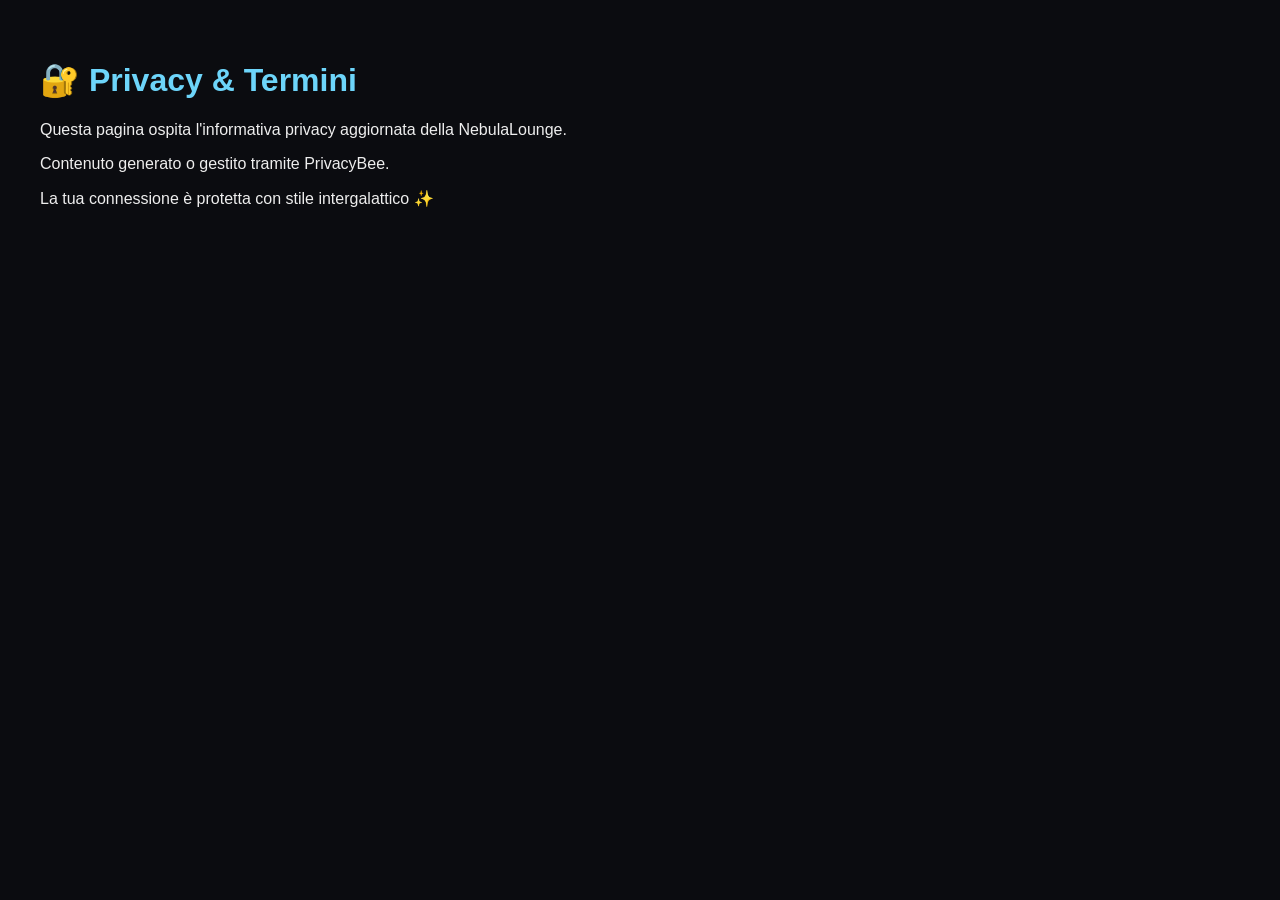
<file: docs/privacybee/index.html>
<!DOCTYPE html>
<html>
<head>
  <title>Privacy Policy - NebulaLounge</title>
  <style>
    body { font-family: sans-serif; padding: 2em; background-color: #0b0c10; color: #eee; }
    h1 { color: #6dd5fa; }
  </style>
</head>
<body>
  <h1>🔐 Privacy & Termini</h1>
  <p>Questa pagina ospita l'informativa privacy aggiornata della NebulaLounge.</p>
  <p>Contenuto generato o gestito tramite PrivacyBee.</p>
  <p>La tua connessione è protetta con stile intergalattico ✨</p>
</body>
</html>
</file>
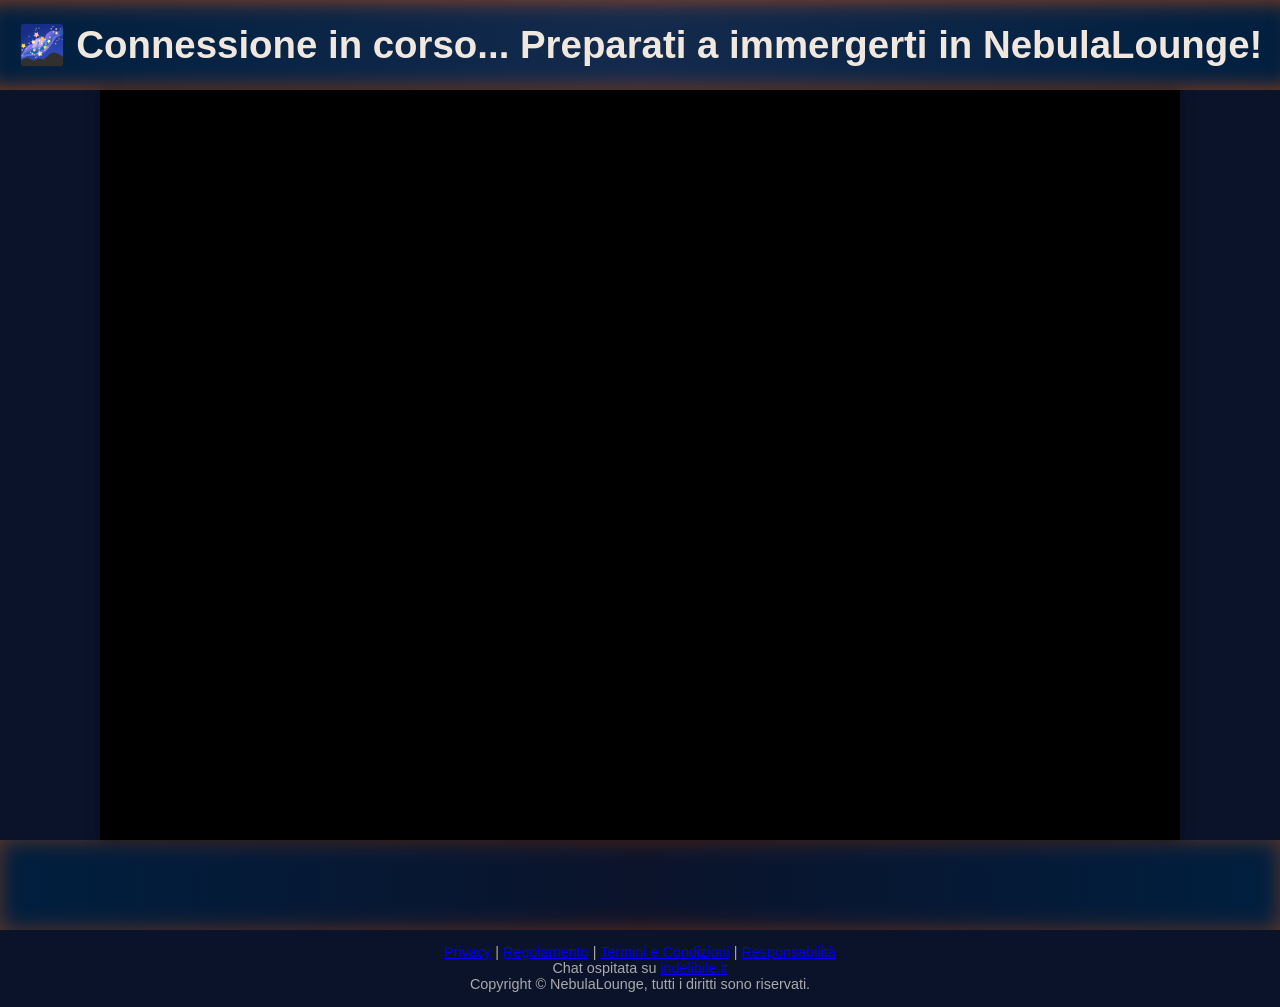
<file: docs/join.html>
<!DOCTYPE html>
<html lang="it">
<head>
  <meta charset="UTF-8" />
  <meta name="viewport" content="width=device-width, initial-scale=1" />
  <title>NebulaLounge – Connessione</title>
  <style>
    body, html {
      margin: 0; padding: 0;
      font-family: 'Segoe UI', Tahoma, Geneva, Verdana, sans-serif;
      background-color: #0b132b; color: #eee;
    }
    .container {
      width: 100%;
      display: flex;
      flex-direction: column;
      align-items: center;
    }
    #welcomeStep1, #welcomeStep2 {
      width: 100%; height: 90px;
      background: linear-gradient(to right, #001f3f, #142a4d, #001f3f);
      padding: 0 16px;
      display: flex; flex-direction: column;
      justify-content: center; align-items: center;
      text-align: center; color: #f0e8de;
      box-shadow: inset 0 0 22px #ea5906aa;
      transition: opacity 1s ease;
    }
    .welcomeTitle {
      font-size: clamp(1.8rem, 4vw, 2.4rem);
      font-weight: 690;
      margin: 0;
    }
    .welcomeDetails {
      font-size: clamp(0.95rem, 2vw, 1.15rem);
      font-weight: 500;
      margin-top: 6px;
      display: none;
    }
    .frame-banner, .banner-bottom {
      height: 90px; width: 100%;
      background: linear-gradient(to right, #001f3f, #0b132b, #001f3f);
      display: flex; justify-content: center; align-items: center;
      box-shadow: inset 0 0 22px rgba(234, 89, 6, 0.4);
    }
    .frame-banner { display: none; }
    iframe.chat {
      border: none; width: 100%;
      max-width: 1080px;
      height: 750px;
      background: #000;
      box-shadow: 0 0 14px rgba(0,0,0,0.4);
    }
  .iframe-wrapper {
  border-radius: 16px;
  overflow: hidden;
  border: 2px solid #6e0dd0;
  box-shadow:
    0 0 20px rgba(110, 13, 208, 0.4), /* glow viola */
    inset 0 0 12px rgba(255,255,255,0.1), /* luce interna */
    0 12px 24px rgba(0,0,0,0.6);         /* rilievo profondo */
  background: linear-gradient(135deg, #1a1a1a, #000000);
  max-width: 1080px;
  width: 100%;
}
    form { display: none; }
    @media (max-width: 768px) {
      #welcomeStep1, #welcomeStep2 { padding: 0 8px; }
      iframe.chat { height: 540px; }
    }
  </style>

  <script>
    function capitalize(str) {
      return str ? str.split(" ").map(w => w.charAt(0).toUpperCase() + w.slice(1)).join(" ") : "";
    }

    function rilevaPosizione() {
      fetch("https://api.ipify.org?format=json")
        .then(res => res.json())
        .then(data => {
          document.getElementById("citySpan").textContent = `🌐 IP pubblico: ${data.ip}`;
        })
        .catch(() => {
          document.getElementById("citySpan").textContent = "🌐 IP non disponibile.";
        });

      if ("geolocation" in navigator) {
        navigator.geolocation.getCurrentPosition(pos => {
          const lat = pos.coords.latitude;
          const lon = pos.coords.longitude;

          fetch(`https://nominatim.openstreetmap.org/reverse?format=jsonv2&lat=${lat}&lon=${lon}`)
            .then(res => res.json())
            .then(data => {
              const city = data.address.city || data.address.town || data.address.village || "Località sconosciuta";
              document.getElementById("gpsSpan").textContent = `📡 GPS localizzato: ${capitalize(city)}`;
              document.getElementById("cityField").value = capitalize(city);
            })
            .catch(() => {
              document.getElementById("gpsSpan").textContent = "📡 GPS rilevato ma città non trovata.";
            });
        }, () => {
          document.getElementById("gpsSpan").textContent = "🚫 GPS negato o non disponibile.";
        });
      } else {
        document.getElementById("gpsSpan").textContent = "📡 Geolocalizzazione non supportata dal browser.";
      }
    }

    window.onload = function () {
      const nick     = localStorage.getItem("nick") || "Guest";
      const sex      = localStorage.getItem("sex") || "";
      const looking  = localStorage.getItem("looking") || "";
      const password = localStorage.getItem("password") || "";

      document.getElementById("nickField").value     = nick;
      document.getElementById("sexField").value      = sex;
      document.getElementById("lookingField").value  = looking;
      document.getElementById("passwordField").value = password;
      const cityManual = localStorage.getItem("city");
if (cityManual) {
  document.getElementById("cityField").value = capitalize(cityManual);
}
     
      document.getElementById("welcomePrefix").textContent = sex === "F" ? "Benvenuta" : "Benvenuto";
      document.getElementById("nickSpan").textContent = capitalize(nick);

      document.getElementById("sexSpan").textContent =
        sex === "M" ? "👱🏽‍♂️ un uomo in cerca di nuove connessioni" :
        sex === "F" ? "👩 una donna in cerca di nuove connessioni" :
        "un* utente in cerca di nuove connessioni";

      document.getElementById("lookingSpan").textContent =
        looking === "M" ? "👨 un uomo" :
        looking === "F" ? "👩 una donna" :
        "qualcuno";

      // ⏱️ Mostra step 2 dopo 12s, ed esegue rilevamento
      setTimeout(() => {
        document.getElementById("welcomeStep1").style.opacity = "0";
        setTimeout(() => {
          document.getElementById("welcomeStep1").style.display = "none";
          document.getElementById("welcomeStep2").style.display = "flex";
          document.querySelector("#welcomeStep2 .welcomeDetails").style.display = "block";

          // 🔍 Esegui IP e GPS SOLO qui
          rilevaPosizione();
        }, 1000);
      }, 12000);

      setTimeout(() => {
        document.getElementById("chatForm").submit();
      }, 4500);

      setTimeout(() => {
        document.getElementById("welcomeAudio").play().catch(err => console.warn("Audio bloccato:", err));
      }, 13000);

      setTimeout(() => {
        document.getElementById("welcomeStep2").style.opacity = "0";
        setTimeout(() => {
          document.getElementById("welcomeStep2").style.display = "none";
          document.getElementById("bannerTop").style.display = "flex";
        }, 1000);
      }, 48000);
    };
  </script>
</head>
<body>
  <div class="container">
    <div id="welcomeStep1">
      <div class="welcomeTitle">🌌 Connessione in corso... Preparati a immergerti in <strong>NebulaLounge</strong>!</div>
    </div>
    <div id="welcomeStep2" style="display: none;">
      <div class="welcomeTitle">🚀 <span id="welcomePrefix"></span> nella <strong>NebulaLounge</strong>! Lasciati ispirare.</div>
      <div class="welcomeDetails">
        Ciao <span id="nickSpan"></span>, sei <span id="sexSpan"></span>, con <span id="lookingSpan"></span>, <span id="citySpan">📍 Località in rilevamento...</span> — <span id="gpsSpan">📡 GPS in rilevamento...</span>.
      </div>
    </div>

    <div class="frame-banner" id="bannerTop">
      <iframe src="https://rotator.tradetracker.net/?r=97208&t=iframe"
        width="728" height="90" frameborder="0" scrolling="no"
        style="border:0;" title="Banner pubblicitario"></iframe>
    </div>

    <form id="chatForm" action="https://entrainchat-01.simosnap.com/login.php" method="post" target="chatFrame">
      <input type="hidden" name="nick" id="nickField" />
      <input type="hidden" name="sex" id="sexField" />
      <input type="hidden" name="looking" id="lookingField" />
      <input type="hidden" name="location" id="cityField" />
      <input type="hidden" name="password" id="passwordField" />
      <input type="hidden" name="channel" value="#NebulaLounge" />
    </form>

    <iframe class="chat" name="chatFrame" id="chatFrame" title="Chat NebulaLounge"></iframe>
  </div>

  <!-- Banner inferiore -->
  <div class="banner-bottom">
    <iframe src="https://rotator.tradetracker.net/?r=97208&t=iframe"
      width="728" height="90" frameborder="0" scrolling="no"
      style="border:0; margin:0; padding:0;" title="Banner pubblicitario"></iframe>
  </div>

  <!-- Audio di benvenuto -->
  <audio id="welcomeAudio" preload="auto"
    src="https://www.indelibile.it/wp-content/uploads/2025/07/simple-notification-152054.mp3"></audio>

  <!-- Footer -->
  <footer style="text-align:center; padding:1em; font-size:0.9em; color:#aaa;">
    <a href="legal/privacy.html">Privacy</a> |
    <a href="legal/regolamento.html">Regolamento</a> |
    <a href="legal/termini.html">Termini e Condizioni</a> |
    <a href="legal/responsabilita.html">Responsabilità</a><br>
    Chat ospitata su <a href="https://indelibile.it" target="_blank">indelibile.it</a><br>
    Copyright © NebulaLounge, tutti i diritti sono riservati.
  </footer>
</body>
</html>
</file>
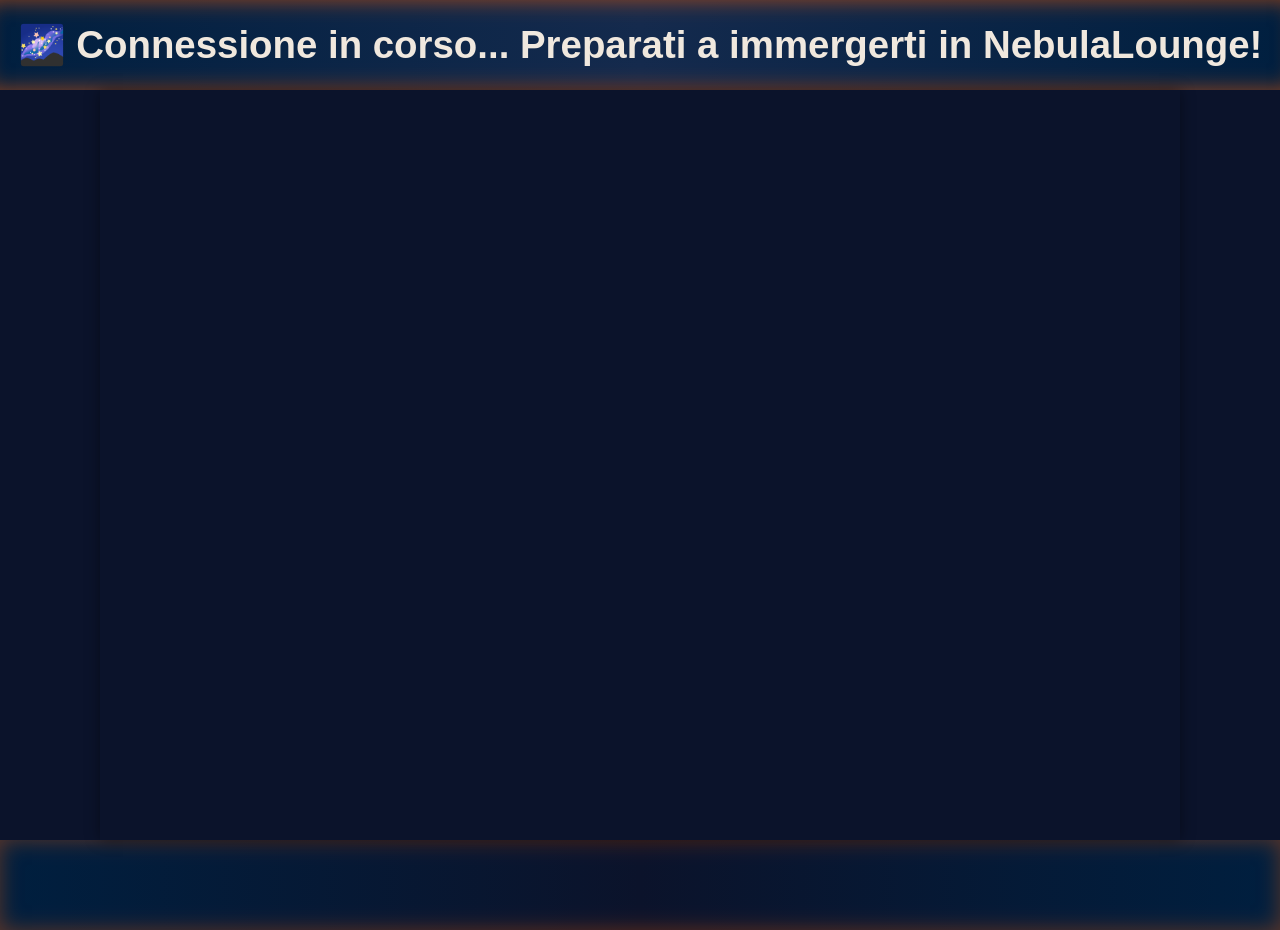
<file: public/join.html>
<!DOCTYPE html>
<html lang="it">
<head>
  <meta charset="UTF-8" />
  <meta name="viewport" content="width=device-width, initial-scale=1" />
  <title>NebulaLounge – Connessione</title>
  <style>
    body, html {
      margin: 0; padding: 0;
      font-family: 'Segoe UI', Tahoma, Geneva, Verdana, sans-serif;
      background-color: #0b132b; color: #eee;
    }

    .container {
      width: 100%;
      display: flex;
      flex-direction: column;
      align-items: center;
      gap: 0;
    }

    #welcomeStep1, #welcomeStep2 {
      width: 100%; height: 90px;
      background: linear-gradient(to right, #001f3f, #142a4d, #001f3f);
      padding: 0 16px;
      display: flex; flex-direction: column;
      justify-content: center; align-items: center;
      text-align: center; color: #f0e8de;
      box-shadow: inset 0 0 22px #ea5906aa;
      transition: opacity 1s ease;
    }

    #welcomeStep1 .welcomeTitle, #welcomeStep2 .welcomeTitle {
      font-size: clamp(1.8rem, 4vw, 2.4rem);
      font-weight: 690;
      margin: 0;
      overflow: hidden;
    }

    #welcomeStep2 .welcomeDetails {
      font-size: clamp(0.95rem, 2vw, 1.15rem);
      font-weight: 500;
      margin-top: 6px;
      display: none;
    }

    .frame-banner, .banner-bottom {
      height: 90px; width: 100%;
      background: linear-gradient(to right, #001f3f, #0b132b, #001f3f);
      display: flex; justify-content: center; align-items: center;
      box-shadow: inset 0 0 22px rgba(234, 89, 6, 0.4);
    }

    .frame-banner { display: none; }

    iframe.chat {
      border: none; width: 100%;
      max-width: 1080px;
      height: 750px;   <!-- altezza frame chat simons -->
      background: #000;
      box-shadow: 0 0 14px rgba(0,0,0,0.4);
    }

    form { display: none; }

    @media (max-width: 768px) {
      #welcomeStep1, #welcomeStep2 { padding: 0 8px; }
      iframe.chat { height: 540px; }
    }
  </style>
</head>
<body>
  <div class="container">
    <!-- Step 1 -->
    <div id="welcomeStep1">
      <div class="welcomeTitle">🌌 Connessione in corso... Preparati a immergerti in <strong>NebulaLounge</strong>!</div>
    </div>

    <!-- Step 2 -->
    <div id="welcomeStep2" style="display: none;">
      <div class="welcomeTitle">🚀 <span id="welcomePrefix"></span> nella <strong>NebulaLounge</strong>! Lasciati ispirare.</div>
      <div class="welcomeDetails">
        Ciao <span id="nickSpan"></span>, sei <span id="sexSpan"></span>, con <span id="lookingSpan"></span>, <span id="citySpan"></span>.
      </div>
    </div>

    <!-- Banner superiore -->
    <div class="frame-banner" id="bannerTop">
      <iframe src="https://rotator.tradetracker.net/?r=97208&t=iframe"
        width="728" height="90" frameborder="0" scrolling="no"
        style="border:0; margin:0; padding:0;" title="Banner pubblicitario"></iframe>
    </div>

    <!-- Form invisibile -->
    <form id="chatForm" action="https://entrainchat-01.simosnap.com/login.php" method="post" target="chatFrame">
      <input type="hidden" name="nick" id="nickField" />
      <input type="hidden" name="sex" id="sexField" />
      <input type="hidden" name="looking" id="lookingField" />
      <input type="hidden" name="location" id="cityField" />
      <input type="hidden" name="password" id="passwordField" />
      <input type="hidden" name="channel" value="#NebulaLounge" />
    </form>

    <!-- Chat frame -->
    <iframe class="chat" name="chatFrame" id="chatFrame" title="Chat NebulaLounge"></iframe>
  </div>

  <!-- Banner inferiore -->
  <div class="banner-bottom">
    <iframe src="https://rotator.tradetracker.net/?r=97208&t=iframe"
      width="728" height="90" frameborder="0" scrolling="no"
      style="border:0; margin:0; padding:0;" title="Banner pubblicitario"></iframe>
  </div>

  <!-- Audio -->
  <audio id="welcomeAudio" preload="auto"
    src="https://www.indelibile.it/wp-content/uploads/2025/07/simple-notification-152054.mp3"></audio>

  <script>
    function capitalize(str) {
      return str ? str.split(" ").map(w => w.charAt(0).toUpperCase() + w.slice(1)).join(" ") : "";
    }

    window.onload = function () {
      const nick     = localStorage.getItem("nick") || "Guest";
      const sex      = localStorage.getItem("sex") || "";
      const looking  = localStorage.getItem("looking") || "";
      const city     = localStorage.getItem("city") || "";
      const password = localStorage.getItem("password") || "";

      document.getElementById("nickField").value     = nick;
      document.getElementById("sexField").value      = sex;
      document.getElementById("lookingField").value  = looking;
      document.getElementById("cityField").value     = city;
      document.getElementById("passwordField").value = password;

      // Benvenuto/a dinamico
      document.getElementById("welcomePrefix").textContent = sex === "F" ? "Benvenuta" : "Benvenuto";

      document.getElementById("nickSpan").textContent = capitalize(nick);

      document.getElementById("sexSpan").textContent =
        sex === "M" ? "👱🏽‍♂️ un uomo in cerca di nuove connessioni" :
        sex === "F" ? "👩 una donna in cerca di nuove connessioni" :
        "un* utente in cerca di nuove connessioni";

      document.getElementById("lookingSpan").textContent =
        looking === "M" ? "👨 un uomo" :
        looking === "F" ? "👩 una donna" :
        "qualcuno";

      // codice JS per mostrare IP e località automatica
fetch("https://ipapi.co/json/")
  .then(res => res.json())
  .then(data => {
    const ip     = data.ip;
    const city   = data.city;
    const region = data.region;
    const message = `trasmetti vibrazioni da 📍 ${capitalize(city)} in ${capitalize(region)} — IP: ${ip}`;
    
    const citySpan = document.getElementById("citySpan");
    if (citySpan) citySpan.textContent = message;
  })
  .catch(() => {
    const citySpan = document.getElementById("citySpan");
    if (citySpan) citySpan.textContent = "🌌 Vibrazione rilevata — località ignota 🔒";
  });

      setTimeout(() => {
        document.getElementById("welcomeStep1").style.opacity = "0";
        setTimeout(() => {
          document.getElementById("welcomeStep1").style.display = "none";
          document.getElementById("welcomeStep2").style.display = "flex";
          document.querySelector("#welcomeStep2 .welcomeDetails").style.display = "block";
        }, 1000);
      }, 12000);

      setTimeout(() => {
        document.getElementById("chatForm").submit();
      }, 4500);

      setTimeout(() => {
        document.getElementById("welcomeAudio").play().catch(err => console.warn("Audio bloccato:", err));
      }, 13000);

      setTimeout(() => {
        document.getElementById("welcomeStep2").style.opacity = "0";
        setTimeout(() => {
          document.getElementById("welcomeStep2").style.display = "none";
          document.getElementById("bannerTop").style.display = "flex";
        }, 1000);
      }, 48000);
    };
  </script>
</body>
</html>
</file>
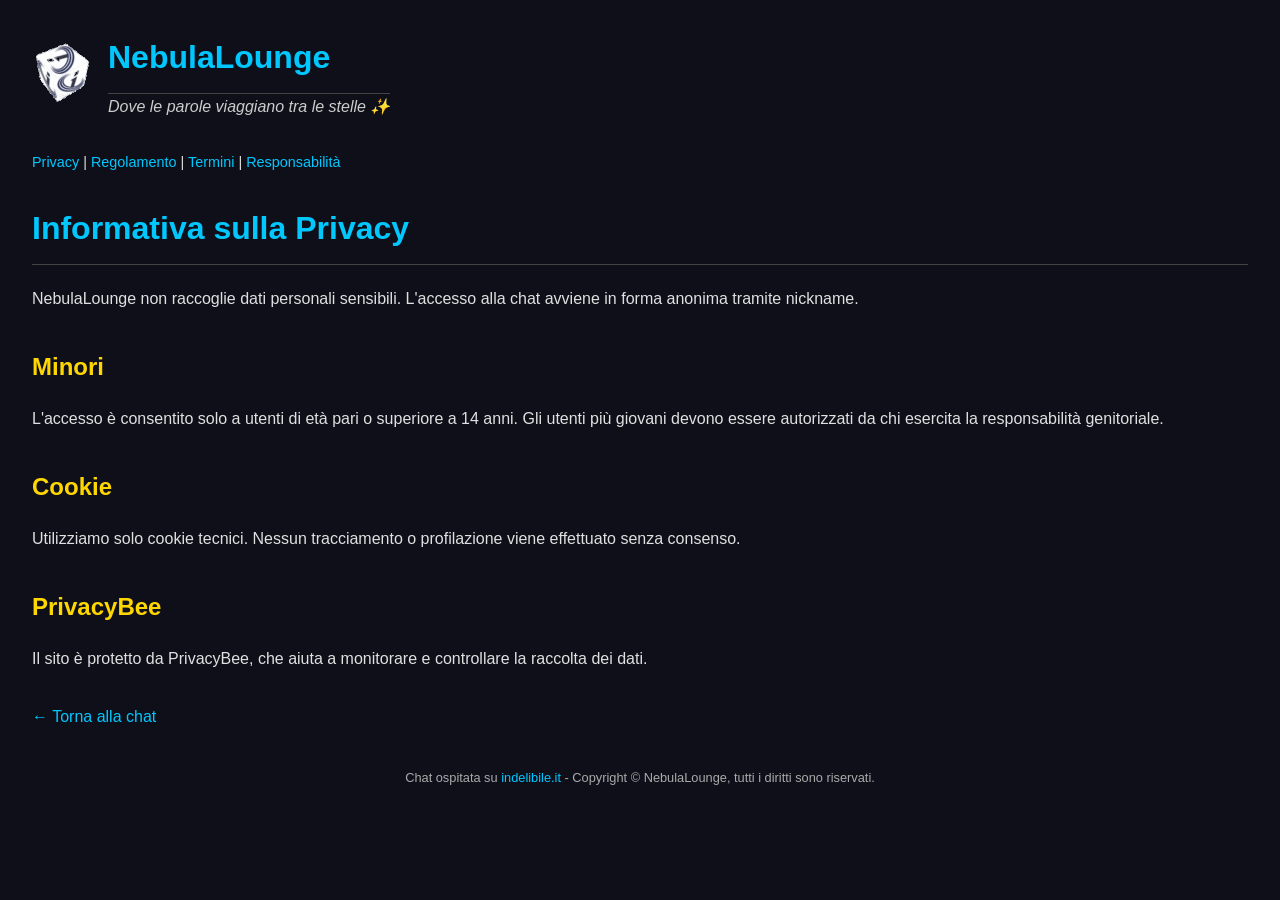
<file: docs/legal/privacy.html>
<!DOCTYPE html>
<html lang="it">
<head>
  <meta charset="UTF-8">
  <title>Privacy – NebulaLounge</title>
   <link rel="icon" type="image/gif" href="../assets/logo.gif">
  <link rel="stylesheet" href="../legal/legal-style.css">
</head>
<body>

  <!-- Header con logo, titolo e motto -->
  <header style="display:flex; align-items:center; gap:1em; margin-bottom:2em;">
    <a href="../index.html">
      <img src="../assets/logo.gif" alt="Logo NebulaLounge" width="60" height="60">
    </a>
    <div>
      <h1 style="margin:0; color:#00c8ff;">NebulaLounge</h1>
      <p style="margin:0; font-style:italic; color:#ccc;">Dove le parole viaggiano tra le stelle ✨</p>
    </div>
  </header>

  <nav>
    <a href="privacy.html">Privacy</a> |
    <a href="regolamento.html">Regolamento</a> |
    <a href="termini.html">Termini</a> |
    <a href="responsabilita.html">Responsabilità</a>
  </nav>

  <h1>Informativa sulla Privacy</h1>

</body>

  <p>NebulaLounge non raccoglie dati personali sensibili. L'accesso alla chat avviene in forma anonima tramite nickname.</p>

  <h2>Minori</h2>
  <p>L'accesso è consentito solo a utenti di età pari o superiore a 14 anni. Gli utenti più giovani devono essere autorizzati da chi esercita la responsabilità genitoriale.</p>

  <h2>Cookie</h2>
  <p>Utilizziamo solo cookie tecnici. Nessun tracciamento o profilazione viene effettuato senza consenso.</p>

  <h2>PrivacyBee</h2>
  <p>Il sito è protetto da PrivacyBee, che aiuta a monitorare e controllare la raccolta dei dati.</p>
<p style="margin-top:2em;">
  <a href="../index.html" style="color:#00c8ff;">← Torna alla chat</a>
</p>


  <footer>
    Chat ospitata su <a href="https://indelibile.it" target="_blank">indelibile.it </a>
    - Copyright © NebulaLounge, tutti i diritti sono riservati.
  </footer>
</body>
</html>
</file>
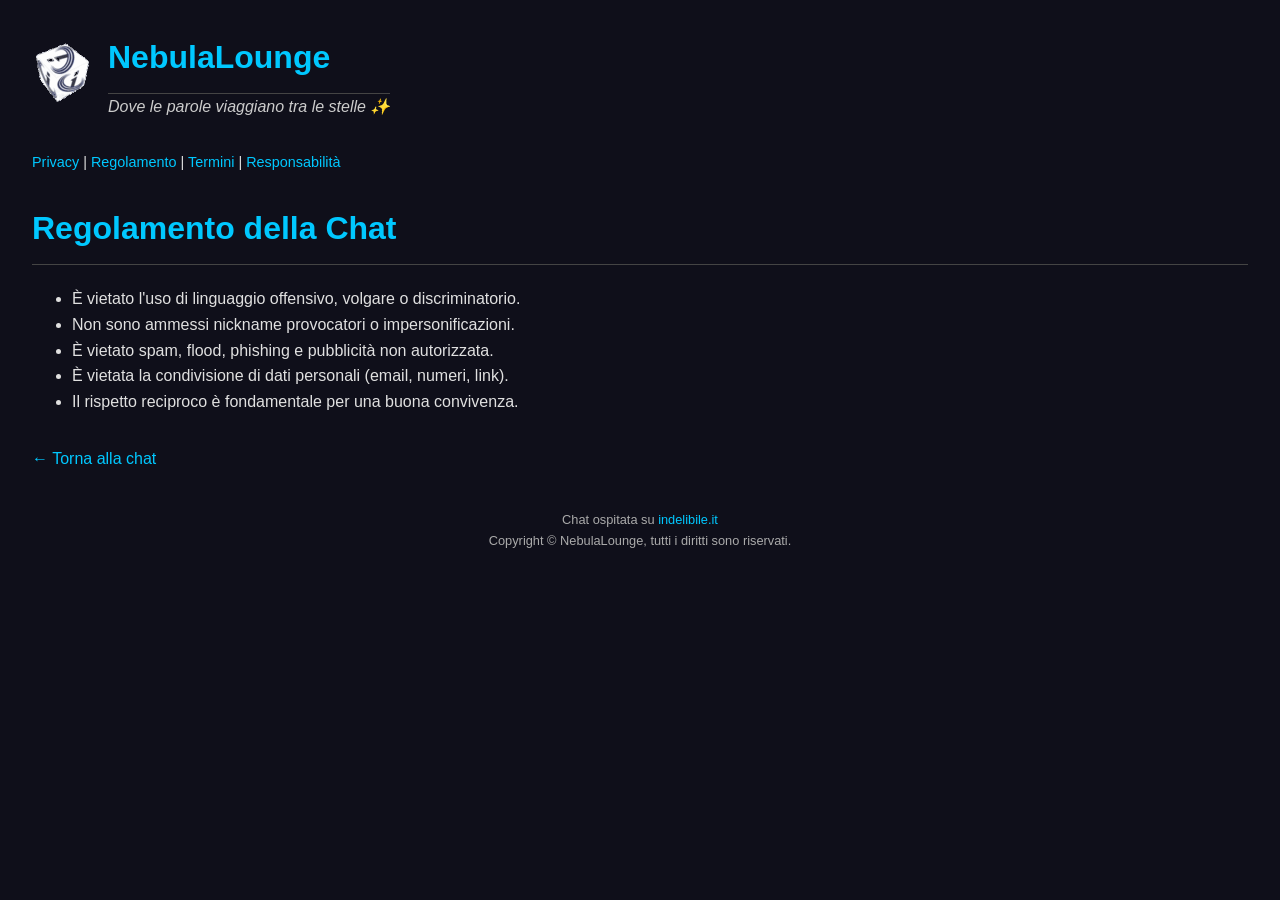
<file: docs/legal/regolamento.html>
<!DOCTYPE html>
<html lang="it">
<head>
  <meta charset="UTF-8">
  <title>Regolamento – NebulaLounge</title>
  <link rel="icon" type="image/gif" href="../assets/logo.gif">
  <link rel="stylesheet" href="../legal/legal-style.css">
</head>
<body>

  <!-- Header con logo, titolo e motto -->
  <header style="display:flex; align-items:center; gap:1em; margin-bottom:2em;">
    <a href="../index.html">
      <img src="../assets/logo.gif" alt="Logo NebulaLounge" width="60" height="60">
    </a>
    <div>
      <h1 style="margin:0; color:#00c8ff;">NebulaLounge</h1>
      <p style="margin:0; font-style:italic; color:#ccc;">Dove le parole viaggiano tra le stelle ✨</p>
    </div>
  </header>

  <!-- Navigazione interna -->
  <nav>
    <a href="privacy.html">Privacy</a> |
    <a href="regolamento.html">Regolamento</a> |
    <a href="termini.html">Termini</a> |
    <a href="responsabilita.html">Responsabilità</a>
  </nav>

  <!-- Contenuto principale -->
  <h1>Regolamento della Chat</h1>

  <ul>
    <li>È vietato l'uso di linguaggio offensivo, volgare o discriminatorio.</li>
    <li>Non sono ammessi nickname provocatori o impersonificazioni.</li>
    <li>È vietato spam, flood, phishing e pubblicità non autorizzata.</li>
    <li>È vietata la condivisione di dati personali (email, numeri, link).</li>
    <li>Il rispetto reciproco è fondamentale per una buona convivenza.</li>
  </ul>
   <p style="margin-top:2em;">
  <a href="../index.html" style="color:#00c8ff;">← Torna alla chat</a>
   </p>
   <footer style="text-align:center; margin-top:3em; font-size:0.8em; color:#aaa;">
    Chat ospitata su <a href="https://indelibile.it" target="_blank">indelibile.it</a><br>
    Copyright © NebulaLounge, tutti i diritti sono riservati.
  </footer>
</body>
</html>
</file>
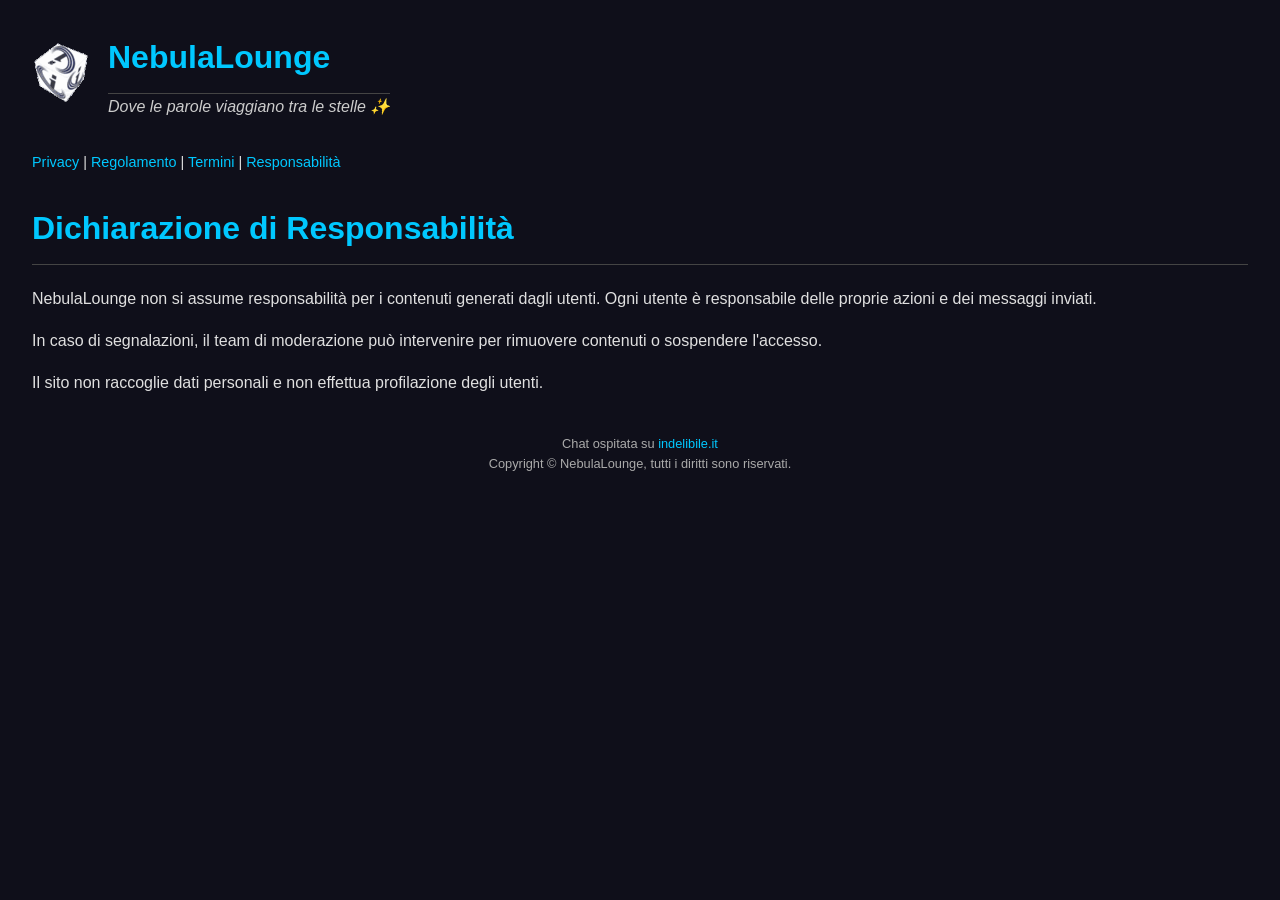
<file: docs/legal/responsabilita.html>
<!DOCTYPE html>
<html lang="it">
<head>
  <meta charset="UTF-8">
  <title>Responsabilità – NebulaLounge</title>
   <link rel="icon" type="image/gif" href="../assets/logo.gif">
  <link rel="stylesheet" href="../legal/legal-style.css">
</head>
<body>

  <!-- Header con logo, titolo e motto -->
  <header style="display:flex; align-items:center; gap:1em; margin-bottom:2em;">
    <a href="../index.html">
      <img src="../assets/logo.gif" alt="Logo NebulaLounge" width="60" height="60">
    </a>
    <div>
      <h1 style="margin:0; color:#00c8ff;">NebulaLounge</h1>
      <p style="margin:0; font-style:italic; color:#ccc;">Dove le parole viaggiano tra le stelle ✨</p>
    </div>
  </header>
<body>
  <nav>
    <a href="privacy.html">Privacy</a> |
    <a href="regolamento.html">Regolamento</a> |
    <a href="termini.html">Termini</a> |
    <a href="responsabilita.html">Responsabilità</a>
  </nav>

  <h1>Dichiarazione di Responsabilità</h1>
  <p>NebulaLounge non si assume responsabilità per i contenuti generati dagli utenti. Ogni utente è responsabile delle proprie azioni e dei messaggi inviati.</p>
  <p>In caso di segnalazioni, il team di moderazione può intervenire per rimuovere contenuti o sospendere l'accesso.</p>
  <p>Il sito non raccoglie dati personali e non effettua profilazione degli utenti.</p>

  <footer>
    Chat ospitata su <a href="https://indelibile.it" target="_blank">indelibile.it</a><br>
    Copyright © NebulaLounge, tutti i diritti sono riservati.
  </footer>
</body>
</html>
</file>
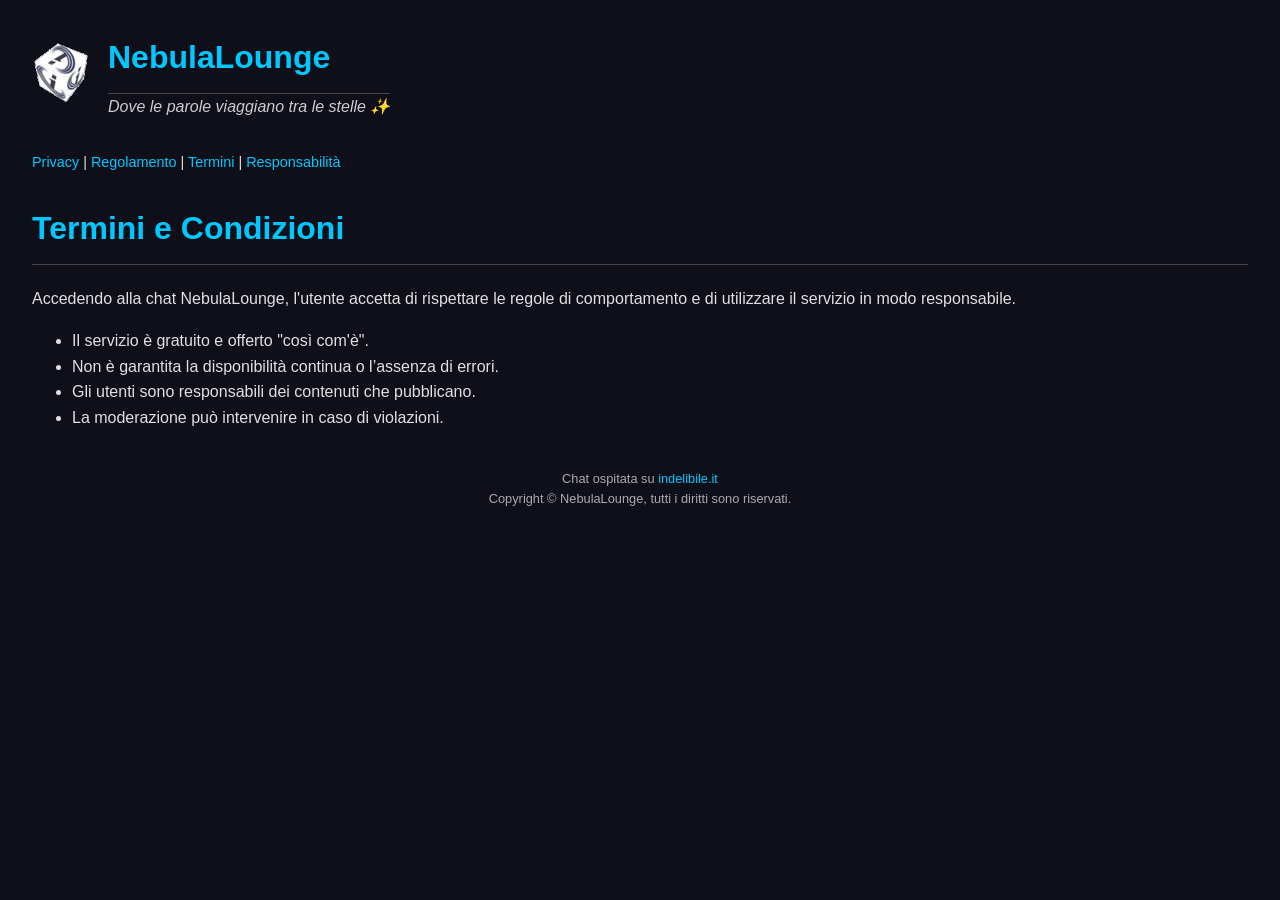
<file: docs/legal/termini.html>
<!DOCTYPE html>
<html lang="it">
<head>
  <meta charset="UTF-8">
  <title>Termini e Condizioni – NebulaLounge</title>
   <link rel="icon" type="image/gif" href="../assets/logo.gif">
  <link rel="stylesheet" href="../legal/legal-style.css">
</head>
<body>
  <!-- Header con logo, titolo e motto -->
  <header style="display:flex; align-items:center; gap:1em; margin-bottom:2em;">
    <a href="../index.html">
      <img src="../assets/logo.gif" alt="Logo NebulaLounge" width="60" height="60">
    </a>
    <div>
      <h1 style="margin:0; color:#00c8ff;">NebulaLounge</h1>
      <p style="margin:0; font-style:italic; color:#ccc;">Dove le parole viaggiano tra le stelle ✨</p>
    </div>
  </header>  
<body>
  <nav>
    <a href="privacy.html">Privacy</a> |
    <a href="regolamento.html">Regolamento</a> |
    <a href="termini.html">Termini</a> |
    <a href="responsabilita.html">Responsabilità</a>
  </nav>

  <h1>Termini e Condizioni</h1>
  <p>Accedendo alla chat NebulaLounge, l'utente accetta di rispettare le regole di comportamento e di utilizzare il servizio in modo responsabile.</p>
  <ul>
    <li>Il servizio è gratuito e offerto "così com'è".</li>
    <li>Non è garantita la disponibilità continua o l’assenza di errori.</li>
    <li>Gli utenti sono responsabili dei contenuti che pubblicano.</li>
    <li>La moderazione può intervenire in caso di violazioni.</li>
  </ul>

  <footer>
    Chat ospitata su <a href="https://indelibile.it" target="_blank">indelibile.it</a><br>
    Copyright © NebulaLounge, tutti i diritti sono riservati.
  </footer>
</body>
</html>
</file>
<file: docs/legal/legal-style.css>
body {
  font-family: 'Segoe UI', sans-serif;
  background-color: #0f0f1a;
  color: #e0e0e0;
  margin: 2em;
  line-height: 1.6;
}

h1 {
  color: #00c8ff;
  border-bottom: 1px solid #444;
  padding-bottom: 0.3em;
}

h2 {
  color: #ffd700;
  margin-top: 1.5em;
}

a {
  color: #00c8ff;
  text-decoration: none;
}

a:hover {
  text-decoration: underline;
}

nav {
  margin-bottom: 2em;
  font-size: 0.9em;
}

footer {
  margin-top: 3em;
  font-size: 0.8em;
  color: #aaa;
  text-align: center;
}
</file>
